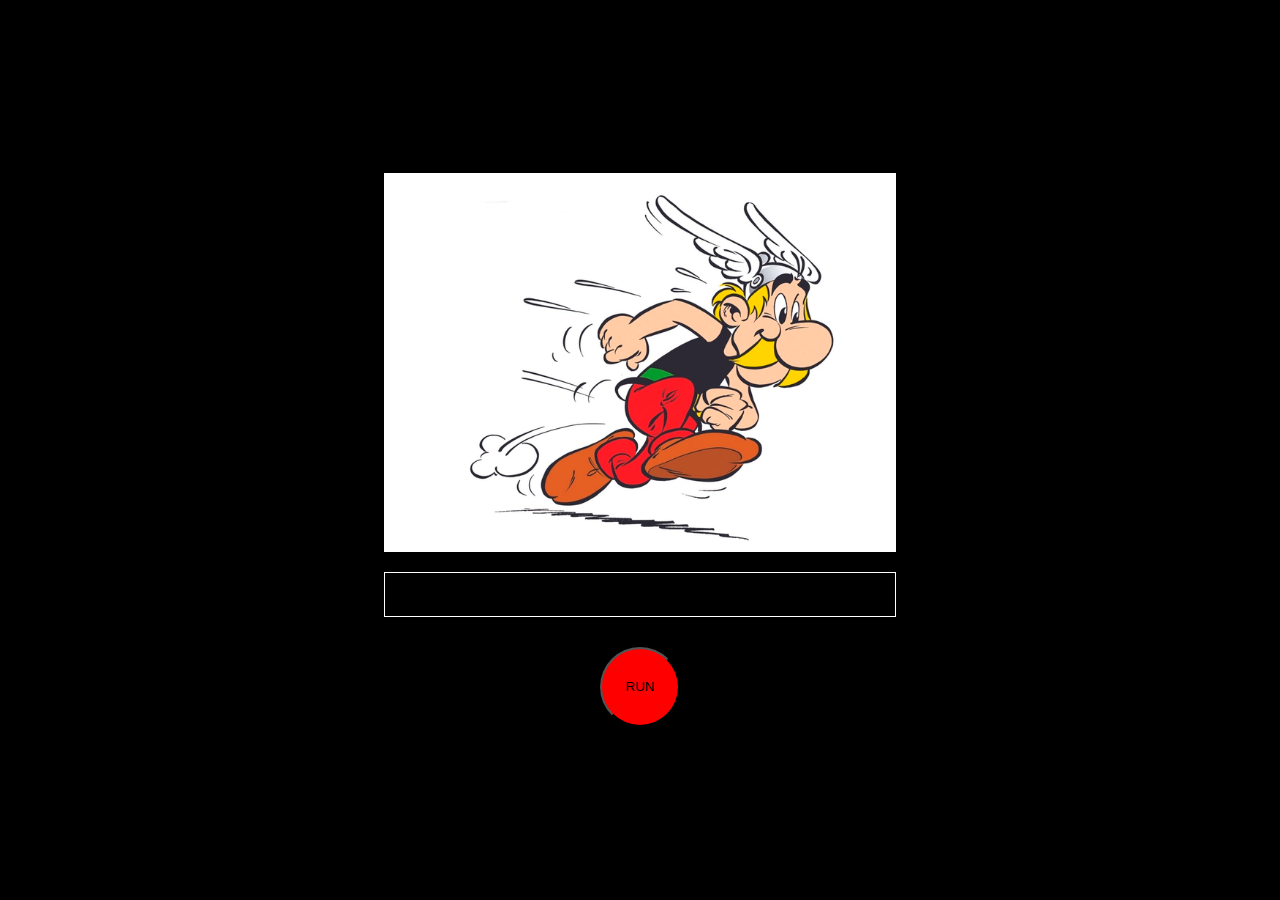
<file: 1-Carrera con Merinos el griego/index.html>
<html lang="en">
<head>
    <meta charset="UTF-8">
    <meta name="viewport" content="width=device-width, initial-scale=1.0">
    <link rel="stylesheet" href="css/style.css">
    <script src="js/fun.js" defer></script>
    <title>Document</title>
</head>

<body>
    <img class="mainImg" src="img/asterix.png" alt="Imagen inicial">
        
    <div class="progress-bar">
        
        <div class="progress"></div>

        <p class="mensaje">¡RETO CONSEGUIDO!</p>

    </div>

    <button class="button-run">RUN</button>
        
</body>

</html>
</file>
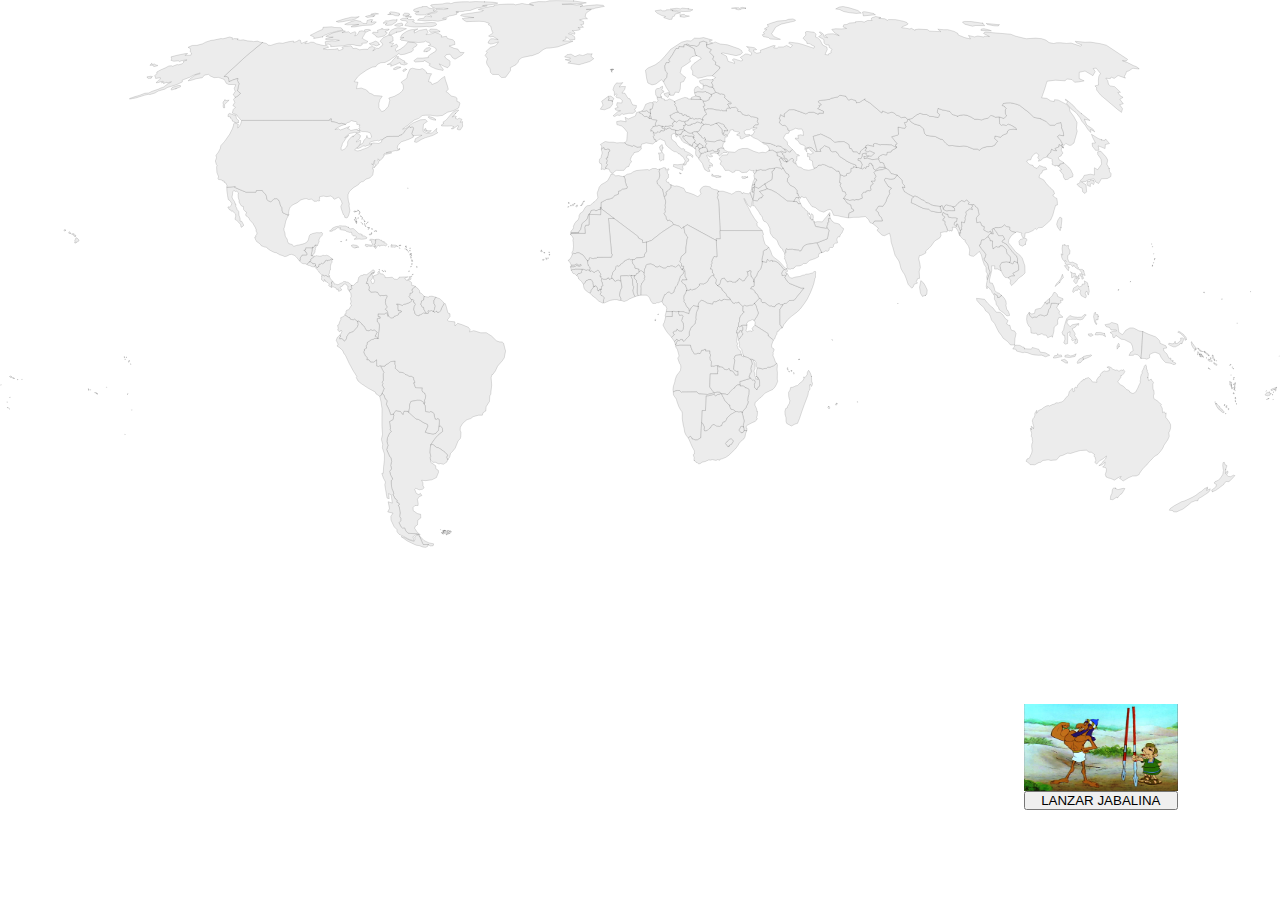
<file: 2-Jabalina con Kermes el persa/index.html>
<html lang="en">
<head>
    <meta charset="UTF-8">
    <meta name="viewport" content="width=device-width, initial-scale=1.0">
    <link rel="stylesheet" href="css/style.css">
    <script src="js/fun.js" defer></script>
    <title>Document</title>
</head>

<body>

    <div class="container_mapamundi">

        <img class="mapamundi" src="img/world.svg" alt="mapamundi">


    </div>

    <p class="mensaje">¡JUEGO TERMINADO!</p>


    <div class="container_kermesImg-button">

        <img class="kermesImg" src="img/kermes.png" alt="kermesimg">

        <button class="button-lanzar">LANZAR JABALINA</button>
    
    </div>

    <div class="punto-rojo"></div>   

    
    
</body>

</html>
</file>
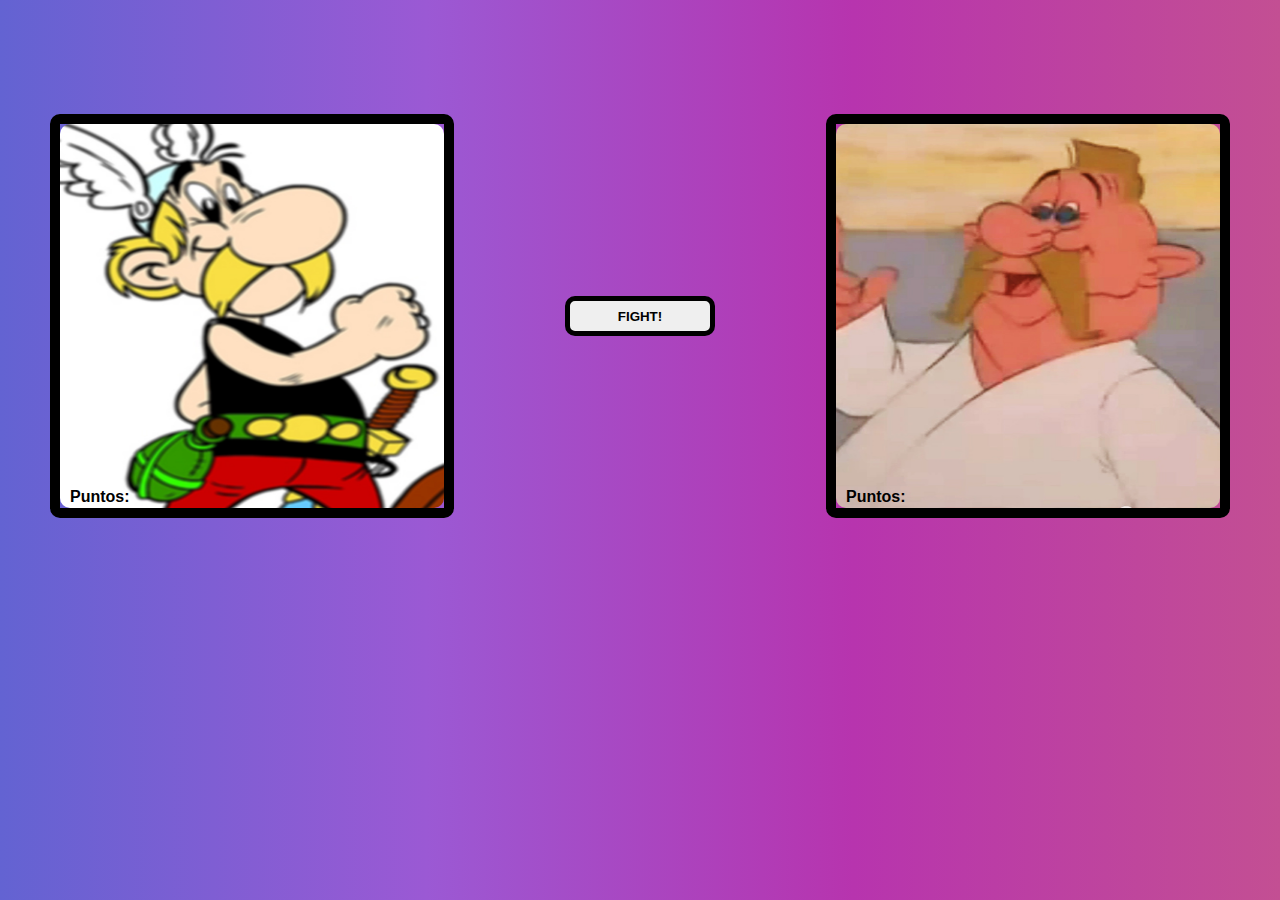
<file: 3-Combate con Cilindrix el germano/index.html>
<html lang="en">
<head>
    <meta charset="UTF-8">
    <meta name="viewport" content="width=device-width, initial-scale=1.0">
    <link rel="stylesheet" href="css/style.css">
    <script src="js/fun.js" defer></script>
    <title>Document</title>
</head>

<body>

<div class="play">

    <div class="container_asterix">
        <img class= "asterix" src="img/asterix.jpg" alt="asterixImg">
        <div class="message-winner-asterix">
            <p>¡WINNER!</p>
        </div>
        <div class="info-weapons">
            <p class="asterix-points">Puntos: </p>
            <p class="asterix-attack"></p>
        </div>
    </div>

    <button class="button_message">FIGHT!</button>

    <div class="container_cilindrix">
        
        <img class="cilindrix" src="img/cilindrix.jpg" alt="cilindrixImg">
        <div class="message-winner-cilindrix">
            <p>¡WINNER!</p>
        </div>
        <div class="info-weapons">

            <p class="cilindrix-points">Puntos: </p>
            <p class="cilindrix-attack"></p>

        </div>
    
    </div>

</div>
    
</body>

</html>
</file>
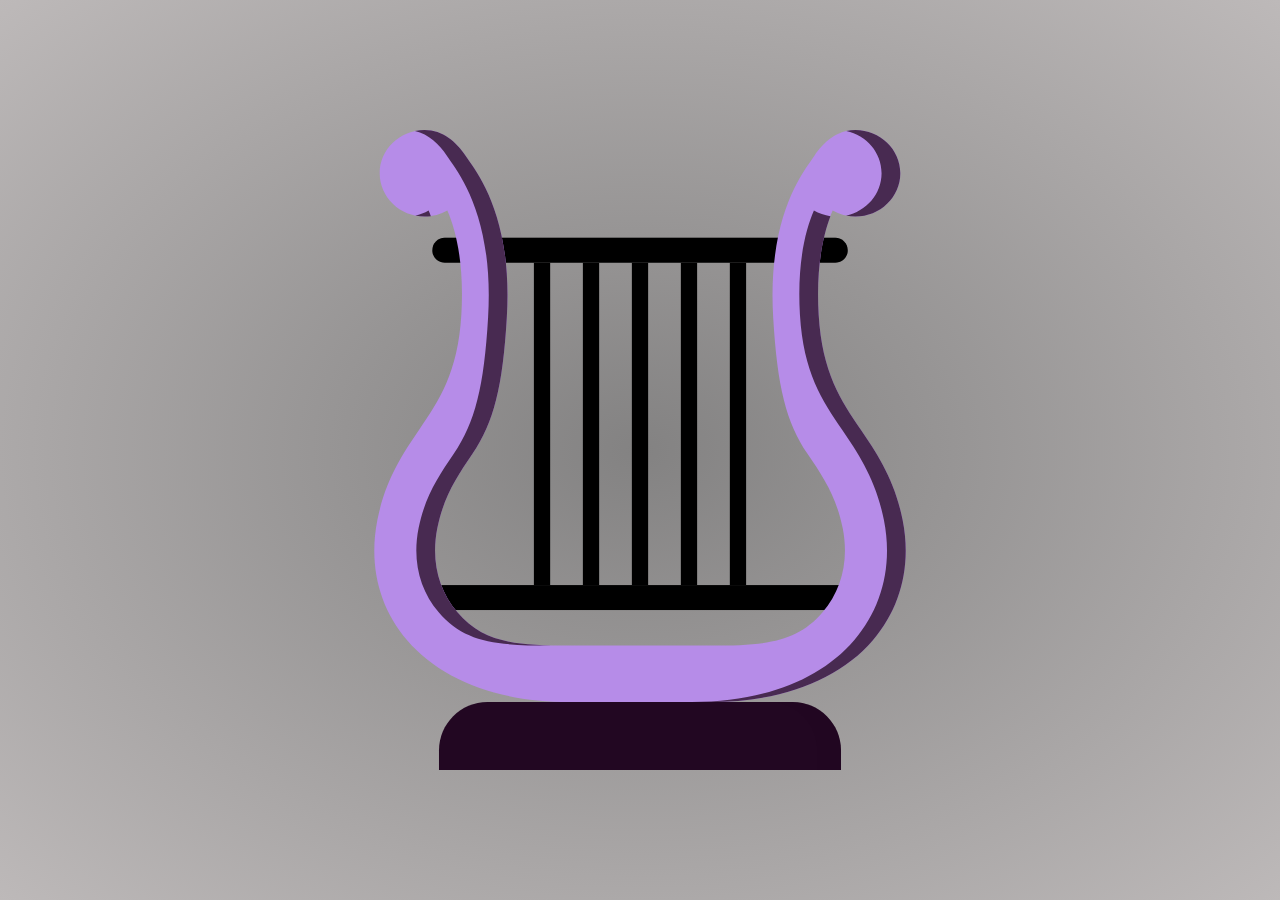
<file: 4-La lira de la sacerdotisa/index.html>
<html lang="en">
<head>
    <meta charset="UTF-8">
    <meta name="viewport" content="width=device-width, initial-scale=1.0">
    <link rel="stylesheet" href="css/style.css">
    <script src="js/fun.js" defer></script>
    <title>Document</title>
</head>

<body>

    <div class="container_svg">

        <svg version="1.1" id="Capa_1" xmlns="http://www.w3.org/2000/svg" xmlns:xlink="http://www.w3.org/1999/xlink" viewBox="0 0 297 297" xml:space="preserve" fill="#000000"><g id="SVGRepo_bgCarrier" stroke-width="0"></g><g id="SVGRepo_tracerCarrier" stroke-linecap="round" stroke-linejoin="round"></g><g id="SVGRepo_iconCarrier"> <g> <path style="fill:#000000;" d="M57.866,61.618h181.268c3.176,0,5.75-2.574,5.75-5.75v-0.076c0-3.176-2.574-5.75-5.75-5.75H57.866 c-3.176,0-5.75,2.574-5.75,5.75v0.076C52.116,59.043,54.69,61.618,57.866,61.618z"></path> <path style="opacity:0.3;fill:#000000;" d="M239.134,50.042H57.866c-2.568,0-4.741,1.684-5.479,4.007 c0.539-0.167,1.111-0.257,1.705-0.257h181.268c3.176,0,5.75,2.574,5.75,5.75v0.076c0,0.608-0.096,1.193-0.271,1.743 c2.343-0.726,4.045-2.911,4.045-5.493v-0.076C244.884,52.616,242.31,50.042,239.134,50.042z"></path> <rect x="39.03" y="211.185" style="fill:#000000;" width="218.941" height="11.576"></rect> <rect x="39.03" y="219.5" style="opacity:0.3;fill:#000000;" width="218.941" height="3.261"></rect> <path style="fill:#b68ce8;" d="M270.378,181.01c-3.742-18.735-11.696-30.491-19.388-41.86c-9.26-13.687-18.007-26.614-19.581-53.43 c-1.386-23.602,2.475-38.992,6.492-48.333c3.098,1.76,6.695,2.789,10.545,2.789c11.496,0,20.85-9.012,20.85-20.088 C269.295,9.012,259.941,0,248.445,0c-8.516,0-14.679,5.561-19.078,12.016c-5.068,7.437-21.834,27.686-19.065,74.854 c1.892,32.239,6.049,48.794,15.932,63.402c7.179,10.611,13.38,19.777,16.339,34.587c2.93,14.669-0.39,28.503-9.349,38.954 c-11.763,13.723-25.633,15.461-51.851,15.461h-65.748c-26.217,0-40.088-1.738-51.851-15.461 c-8.958-10.451-12.279-24.285-9.349-38.954c2.959-14.81,9.16-23.975,16.339-34.587c9.883-14.607,14.039-31.163,15.932-63.402 c2.769-47.168-13.996-67.417-19.065-74.854C63.234,5.561,57.07,0,48.555,0c-11.496,0-20.85,9.012-20.85,20.088 c0,11.076,9.353,20.088,20.85,20.088c3.85,0,7.446-1.028,10.545-2.789c4.018,9.341,7.878,24.731,6.492,48.333 c-1.574,26.816-10.321,39.743-19.581,53.43c-7.692,11.368-15.646,23.125-19.388,41.86c-4.144,20.744,0.76,40.551,13.808,55.773 c15.851,18.492,42.557,28.677,75.196,28.677h65.748c32.639,0,59.345-10.184,75.196-28.677 C269.618,221.56,274.522,201.753,270.378,181.01z"></path> <g> <path style="fill:#482a51;" d="M58.945,12.016c5.068,7.437,21.834,27.686,19.065,74.854c-1.893,32.239-6.049,48.795-15.932,63.402 c-7.179,10.612-13.38,19.777-16.339,34.587c-2.93,14.669,0.39,28.502,9.349,38.954c11.763,13.723,25.634,15.461,51.851,15.461 h8.688c-26.217,0-40.088-1.738-51.851-15.461c-8.958-10.451-12.279-24.285-9.349-38.954c2.959-14.81,9.16-23.975,16.339-34.587 c9.883-14.607,14.039-31.163,15.932-63.402c2.769-47.168-13.996-67.417-19.064-74.854C63.234,5.561,57.07,0,48.555,0 c-1.544,0-3.044,0.174-4.493,0.483C50.451,1.955,55.305,6.674,58.945,12.016z"></path> <path style="fill:#482a51;" d="M260.607,20.088c0,9.638-7.084,17.706-16.498,19.64c1.398,0.29,2.847,0.448,4.336,0.448 c11.496,0,20.85-9.012,20.85-20.088C269.295,9.012,259.941,0,248.445,0c-1.469,0-2.863,0.176-4.194,0.483 C253.593,2.469,260.607,10.499,260.607,20.088z"></path> <path style="fill:#482a51;" d="M270.378,181.01c-3.742-18.735-11.696-30.491-19.388-41.86 c-9.26-13.687-18.007-26.614-19.581-53.43c-1.265-21.551,1.845-36.238,5.454-45.743c-2.758-0.377-5.342-1.28-7.649-2.59 c-4.018,9.341-7.878,24.731-6.492,48.333c1.574,26.816,10.321,39.743,19.581,53.43c7.692,11.368,15.646,23.125,19.388,41.86 c4.145,20.744-0.76,40.551-13.808,55.773c-15.851,18.493-42.557,28.677-75.196,28.677h8.688c32.639,0,59.345-10.184,75.196-28.677 C269.618,221.56,274.522,201.753,270.378,181.01z"></path> <path style="fill:#482a51;" d="M44.203,39.728c1.405,0.289,2.859,0.448,4.352,0.448c0.983,0,1.949-0.069,2.896-0.198 c-0.343-0.904-0.689-1.779-1.039-2.59C48.511,38.467,46.422,39.268,44.203,39.728z"></path> </g> 
            
            <rect class="string do" x="99.259" y="61.618" style="fill:#000000;" width="7.55" height="149.567" data-audio="audio/do.mp3"></rect> 
            <rect class="string re" x="121.992" y="61.618" style="fill:#000000;" width="7.55" height="149.567" data-audio="audio/re.mp3"></rect> 
            <rect class="string fa" x="144.725" y="61.618" style="fill:#000000;" width="7.55" height="149.567" data-audio="audio/fa.mp3"></rect> 
            <rect class="string sol" x="167.458" y="61.618" style="fill:#000000;" width="7.55" height="149.567" data-audio="audio/sol.mp3"></rect> 
            <rect class="string la" x="190.191" y="61.618" style="fill:#000000;" width="7.55" height="149.567" data-audio="audio/la.mp3"></rect> 
            
            <path style="fill:#220722;" d="M55.22,297H241.78v-9.041c0-12.426-10.074-22.5-22.5-22.5H77.719c-12.426,0-22.5,10.074-22.5,22.5 V297z"></path> <path style="opacity:0.3;fill:#220722;" d="M219.281,265.459h-11.017c12.426,0,22.5,10.074,22.5,22.5V297h11.017v-9.041 C241.781,275.533,231.707,265.459,219.281,265.459z"></path> </g> </g>
        </svg>
        
        <audio class="audio" id="audio-do" src="audio/do.mp3"></audio>
        <audio class="audio" id="audio-re" src="audio/re.mp3"></audio>
        <audio class="audio" id="audio-fa" src="audio/fa.mp3"></audio>
        <audio class="audio" id="audio-sol" src="audio/sol.mp3"></audio>
        <audio class="audio" id="audio-la" src="audio/la.mp3"></audio>
    

    </div>
    
</body>
</html>
</file>
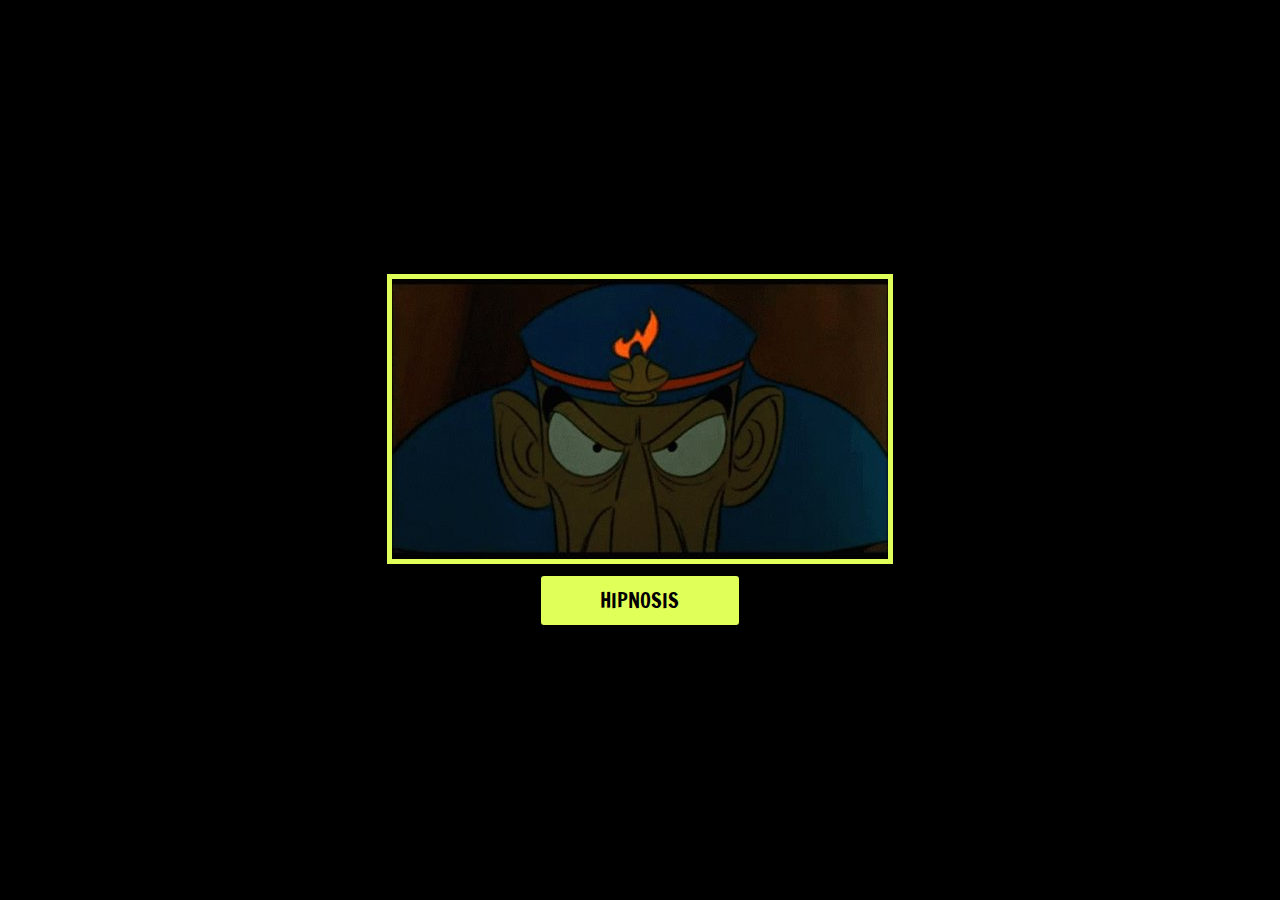
<file: 5-Hipnosis con Iris el egipcio/index.html>
<html lang="en">
<head>
    <meta charset="UTF-8">
    <meta name="viewport" content="width=device-width, initial-scale=1.0">
    <link rel="preconnect" href="https://fonts.googleapis.com">
    <link rel="preconnect" href="https://fonts.gstatic.com" crossorigin>
    <link href="https://fonts.googleapis.com/css2?family=Francois+One&display=swap" rel="stylesheet">
    <link rel="stylesheet" href="css/style.css">
    <script src="js/fun.js" defer></script>
    <title>Document</title>
</head>

<body>

    <div class="container-iris">

        <img class="img_iris" src="img/iris.jpg" alt="iris">

        <img class="img-ojos" src="img/ojos.png" alt="ojos">


        <div class="container_button">
            <button class="button-ojos"><p>HIPNOSIS</p></button>
        </div>

        <div class="bocadillo">
   
            <svg version="1.1" id="_x32_" xmlns="http://www.w3.org/2000/svg" xmlns:xlink="http://www.w3.org/1999/xlink" viewBox="-30.72 -30.72 573.44 573.44" xml:space="preserve" fill="#ffffff" stroke="#ffffff" stroke-width="0.00512"><g id="SVGRepo_bgCarrier" stroke-width="0"></g><g id="SVGRepo_tracerCarrier" stroke-linecap="round" stroke-linejoin="round" stroke="#050505" stroke-width="33.792"> <style type="text/css"> .st0{fill:#ffffff;} </style> <g> <path class="st0" d="M257.135,19.179C103.967,19.179,0,97.273,0,218.763c0,74.744,31.075,134.641,91.108,173.176 c4.004,2.572,8.728,2.962,6.955,10.365c-7.16,29.935-19.608,83.276-19.608,83.276c-0.527,2.26,0.321,4.618,2.162,6.03 c1.84,1.402,4.334,1.607,6.38,0.507c0,0,87.864-52.066,99.583-58.573c27.333-15.625,50.878-18.654,68.558-18.654 C376.619,414.89,512,366.282,512,217.458C512,102.036,418.974,19.179,257.135,19.179z"></path> </g> </g><g id="SVGRepo_iconCarrier"> <style type="text/css"> .st0{fill:#ffffff;} </style> <g> <path class="st0" d="M257.135,19.179C103.967,19.179,0,97.273,0,218.763c0,74.744,31.075,134.641,91.108,173.176 c4.004,2.572,8.728,2.962,6.955,10.365c-7.16,29.935-19.608,83.276-19.608,83.276c-0.527,2.26,0.321,4.618,2.162,6.03 c1.84,1.402,4.334,1.607,6.38,0.507c0,0,87.864-52.066,99.583-58.573c27.333-15.625,50.878-18.654,68.558-18.654 C376.619,414.89,512,366.282,512,217.458C512,102.036,418.974,19.179,257.135,19.179z"></path></g></g>  
            </svg>
        

        </div>

        <p class="frase">"¡SOY UN JABALÍ!"</p>

    </div>
    
</body>

</html>
</file>
<file: 1-Carrera con Merinos el griego/css/style.css>
* {margin: 0; padding: 0; box-sizing: border-box;}

body {

    height: 100vh;
    flex-direction: column;
    background-color: black;
    display: flex;
    justify-content:center;
    align-items: center;
}

img {

    max-width: 40%;
    height: auto;
    

}

.progress-bar {
    position: relative;
    width: 40%;
    height: 5%;
    margin-top: 20px;
    border: 1px solid white;
    display: flex;
    justify-content: center;
    z-index: 0;

}

.progress {

    position: absolute;
    width: 0%;
    max-width: 100%;
    height: 36px;
    background: linear-gradient(to bottom, #ff0000, #ff7f00, #ffff00);
    left: 0;
    z-index: 1;
}

.button-run {
    width: 80px;
    height: 80px;
    margin-top: 30px;
    background-color: #ff0000;
    border-radius: 50px;
    cursor: pointer;
}
    
    

.mensaje {

    font-family:'Gill Sans', 'Gill Sans MT', Calibri, 'Trebuchet MS', sans-serif;
    color: white;
    align-self: center;
    position: absolute;
    z-index: 2;
   


}
</file>
<file: 2-Jabalina con Kermes el persa/css/style.css>
* { margin: 0; padding: 0; box-sizing: border-box;}

body {

    position: relative;
    width: 100vw;
    height:fit-content;
    display: flex;
    justify-content:center;
    
}


.mapamundi {

    width: 100%;
    align-self: center;
    
}


.container_kermesImg-button {
    position: absolute;
    float: right;
    margin-left: 80%;
    bottom: 10%;
    
}

.kermesImg {

    width: 60%;
    
}

button {

    width: 60%;
    display: block;
    cursor: pointer;

}

.punto-rojo {

    background-color: red;
    border-radius: 50px;
    width: 10px;
    height: 10px;
    top: 50%;
    position: absolute;
}

.mensaje {
    color: black;
    font-family: 'Gill Sans', 'Gill Sans MT', Calibri, 'Trebuchet MS', sans-serif;
    font-size: 2rem;
    align-self: center;
    position: absolute;
    z-index: 2;
    top: 40%;
}

@media  screen and (max-width: 760px) {

    body {

        height: fit-content;
        justify-content: center;
        position: relative;
    }


    .mapamundi {

        width: 100%;
        align-self: center;
        position: absolute;
        top: 20%;
        right: 0;
        left: 0;
        bottom: 0;
    }

    .container_kermesImg-button {
        position: absolute;
        float: right;
        margin-left: 80%;
        bottom: 35%;
        
    }


    
}
</file>
<file: 3-Combate con Cilindrix el germano/css/style.css>
* {margin: 0; padding: 0; box-sizing: border-box;}

body {

    width: 100%;
    height: fit-content;
    background: linear-gradient(to right, rgb(99, 99, 210), rgb(155, 89, 212), rgb(183, 52, 174), rgb(195, 79, 147));
    font-family: 'Gill Sans', 'Gill Sans MT', Calibri, 'Trebuchet MS', sans-serif;
    font-weight: bold;
    justify-content: center;
    align-items: center;
}

.play {

    height: fit-content;
    margin-top: 5%;
    display: flex;
    justify-content: center;
    justify-content: space-between;
    

}

.asterix, .cilindrix {

    width: 30vw;
    height: 30vw;
    border-radius: 10px;
}

.container_asterix, .container_cilindrix {

    border: 10px solid black;
    margin: 50px;
    border-radius: 10px;
    position: relative;
    
}

.button_message {

    width: 150px;
    height: 40px;
    align-self: center;
    cursor: pointer;
    border: 5px solid black;
    border-radius: 10px;
    font-weight: bold;
}

.info-weapons {
    position: absolute;
    bottom: 2;
    left: 10;

}


.message-winner-asterix, .message-winner-cilindrix {
    position: absolute;
    display: flex;
    justify-content: center;
    border: 10px solid red;
    border-radius: 10px;
    top: -10;
    bottom: -10;
    right: -10;
    left: -10;
    z-index: 2;

}

.message-winner-asterix p, .message-winner-cilindrix p {

    color: red;
    text-align: center;
    text-align: center;
    position: absolute;
    top: 200;
    font-family: Impact, Haettenschweiler, 'Arial Narrow Bold', sans-serif;
    font-size: 4em;
   

}



@media screen and (max-width:760px ) {

    .play {
    margin-top: 30%;
    margin-right: 20px;

}

    .message-winner-asterix p, .message-winner-cilindrix p {
        top: 80;
        font-size: 3em;
    }


}

@media screen and (max-width:500px ) {

    .play {
   
    flex-direction: column;
    
}

.container_asterix, .container_cilindrix {
    
    align-self: center;

}

.message-winner-asterix p, .message-winner-cilindrix p {
    top: 50;
    font-size: 2em;
}


}
</file>
<file: 4-La lira de la sacerdotisa/css/style.css>
* {margin: 0;  padding: 0; box-sizing: border-box;}

body {

    background: radial-gradient(rgb(131, 130, 130), rgb(189, 185, 185));
    width: 100%;
    justify-content: center;
    align-items: center;
    display: flex;
}

svg {
    width: 50vw;
    align-self: center;
}

.string {

    cursor: pointer;
}
</file>
<file: 5-Hipnosis con Iris el egipcio/css/style.css>
* {margin: 0; padding: 0; box-sizing: border-box;}


body {
    background-color: black;
    justify-content: center;
    align-items: center;
    display: flex;
    
}

.container-iris {

    max-width: 100vw;
    height: fit-content;
    justify-content: center;
    align-items:center;
    display:flexbox;
    position: relative;


}

.img_iris {
    
    display: flex;
    max-width: 100%;
    border: 5px solid  #e1ff59;
    top: 30%;
    z-index: 0;
    position: relative;
    justify-content: center;
    align-items: center;
    z-index: 0;

}

.img-ojos {
    position: absolute;
    top: 31%; /* Ajusta la posición vertical según sea necesario */
    left: 27%;
    right: -10;
    bottom: 0; /* Ajusta la posición horizontal según sea necesario */
    width: 45%; /* Ajusta el ancho según sea necesario */
    z-index: 1; /* Asegura que esté encima de la imagen principal */

}


.container_button {
    justify-content: center;
    align-items: center;
    display: flex;
}

.button-ojos {

    width: 40%;
    margin-top: 10px;
    align-self: center;
    justify-content: center;
    align-items: center;
    background-color: #e1ff59;
    flex-direction: column;
    border: 2px solid black;
    border-radius: 5px;
    cursor: pointer;
}

.button-ojos p {

    font-size: 1.5em;
    padding: 10px 20px;
    font-family: 'Francois One', sans-serif;
    color: black;

}

.bocadillo svg {
   position: absolute;
   display:flex;
   top: -40%;
   left: 80%;
   width: 50%;
   z-index: 1;
}


.frase{
    font-family: 'Francois One', sans-serif;
    font-size: 1.5em;
    width: 50%;
    max-width: 50%;
    top: -14%;
    left: 88%;
    color: rgb(0, 0, 0);
    position: absolute;
    z-index: 2;
}

.forma-ojos {

    position: absolute;
    border: 2px solid white;
    width: 50%;
    height:50%;
    top: 45%;
    left: 30%;
    display: flex;
   
    z-index: 1;
}
</file>
